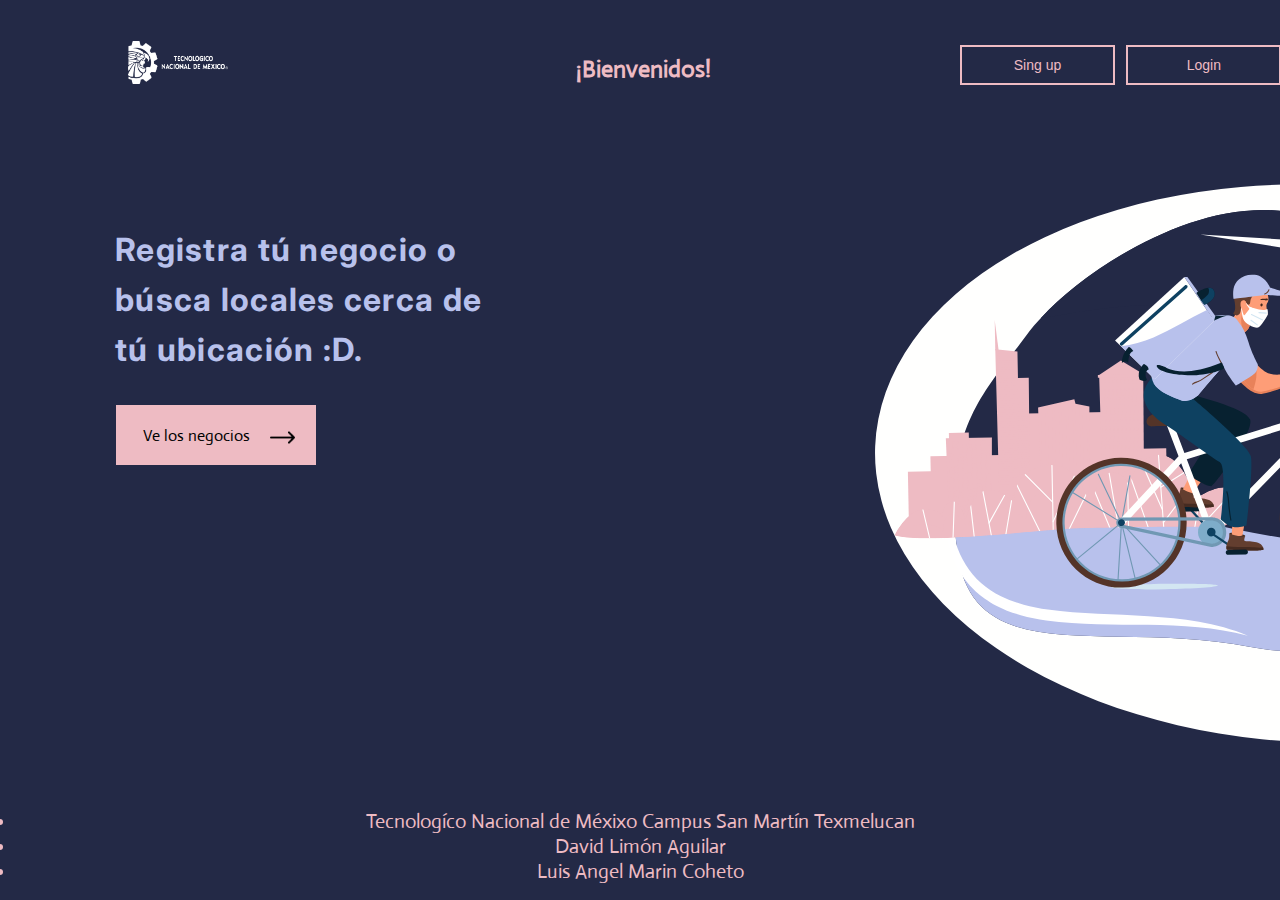
<file: Pages/Global/Pages/index.html>
<!DOCTYPE html>
<html lang="en">
  <head>
    <meta charset="UTF-8" />
    <meta http-equiv="X-UA-Compatible" content="IE=edge" />
    <meta name="viewport" content="width=device-width, initial-scale=1.0" />
    <title>Negocios</title>
    <link rel="stylesheet" href="../Css//style.css" />
  </head>
  <body>
    <header>
      <nav>
        <img src="../img/Logo2.png" alt="Imagen no encontrada" />
        <h2>¡Bienvenidos!</h2>
        <form action="./formularioRegistrar.html">
          <button class="registrar">Sing up</button>
        </form>
        <form action="../Pages/login.html">
          <button class="ingresar">Login</button>
        </form>
      </nav>
    </header>

    <main>
      <p class="p-text">
        Registra tú negocio o<br>
        búsca locales cerca de <br>
        tú ubicación :D.
      </p>

      <img src="../img/Group 34115full2.svg" alt="Error" class="bici" />
      <form action="./slider.html">
        <button class="button-market">
          <a href="./slider.html" class="nego">Ve los negocios </a>
          <img src="../img/right-arrow.png" alt="Error" class="arrowGlobal" />
        </button>
      </form>
    </main>
    <footer>
      <li>Tecnologíco Nacional de Méxixo Campus San Martín Texmelucan</li>
      <li>David Limón Aguilar</li>
      <li>Luis Angel Marin Coheto</li>
    </footer>
  </body>
</html>
</file>
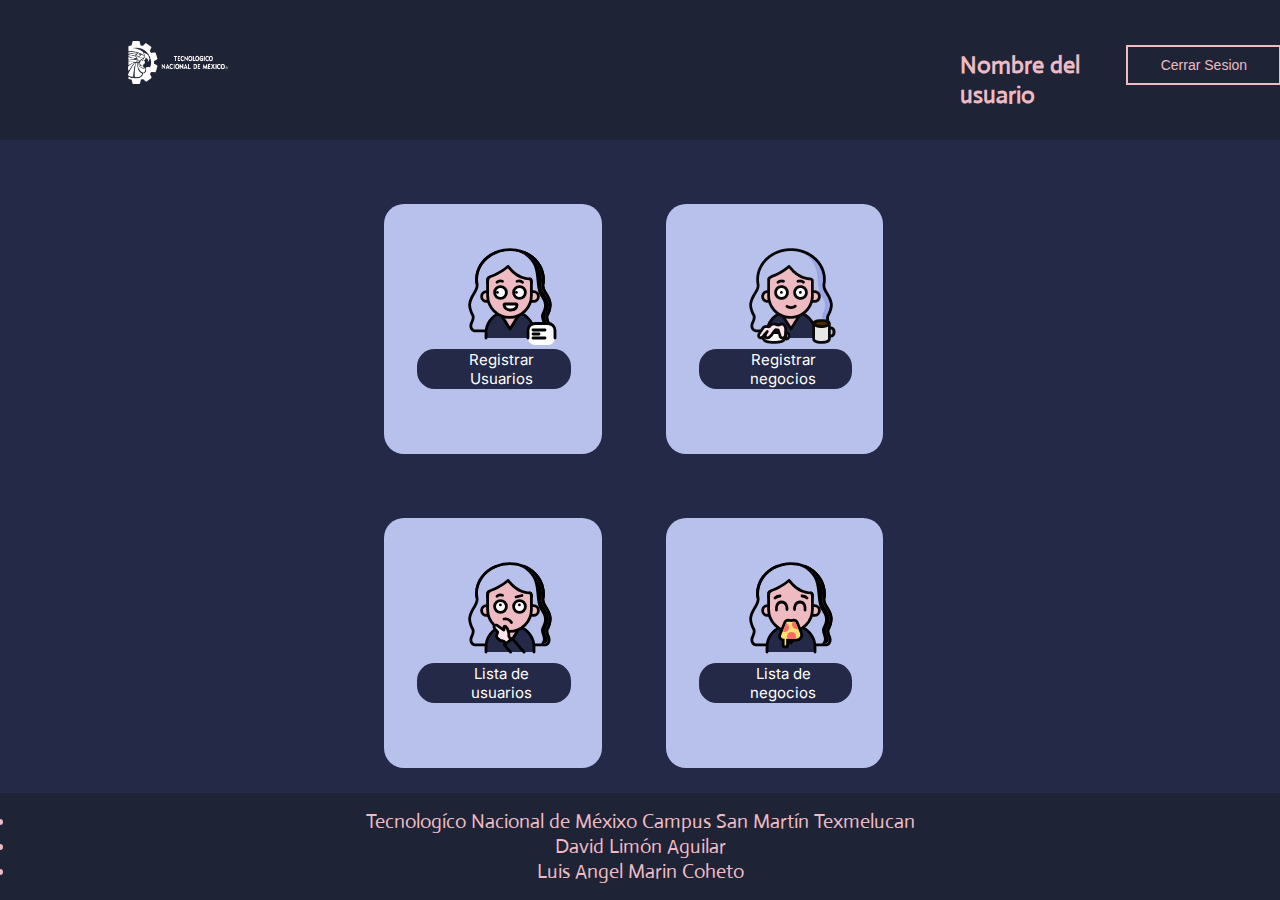
<file: Pages/Administrador/pages/homeAdmin.html>
<!DOCTYPE html>
<html lang="en">
  <head>
    <meta charset="UTF-8" />
    <meta http-equiv="X-UA-Compatible" content="IE=edge" />
    <meta name="viewport" content="width=device-width, initial-scale=1.0" />
    <title>Home</title>
    <link rel="stylesheet" href="../css/home.css" />
  </head>
  <body>
    <header>
      <nav>
        <img src="../img/Logo2.png" alt="Imagen no encontrada" class="itssmt" />
        <h2>Nombre del usuario</h2>
        <form action="../Pages/login.html">
          <button class="salir">Cerrar Sesion</button>
        </form>
      </nav>
    </header>
    <main>
      <div class="first">
        <div class="container-option" style="margin-left:30%">
            <img src="../img/inertarUsuarios.svg" alt="Error"  class="img-menu"/>
            <form action="" class="">
              <button class="button-menu">Registrar Usuarios</button>
            </form>
          </div>
          <div class="container-option">
            <img src="../img/registrarNegocios.png" alt="Error"  class="img-menu"/>
            <form action="" class="">
              <button class="button-menu">Registrar negocios</button>
            </form>
          </div>
      </div>
      <div class="second">
        <div class="container-option" style="margin-left:30%">
            <img src="../img/listUsu.svg" alt="Error"  class="img-menu"/>
            <form action="" class="">
              <button class="button-menu">Lista de usuarios</button>
            </form>
          </div>
          <div class="container-option">
            <img src="../img/listNegocios.svg" alt="Error"  class="img-menu"/>
            <form action="" class="">
              <button class="button-menu">Lista de negocios</button>
            </form>
          </div>
      </div>
    </main>
    <footer>
      <li>Tecnologíco Nacional de Méxixo Campus San Martín Texmelucan</li>
      <li>David Limón Aguilar</li>
      <li>Luis Angel Marin Coheto</li>
    </footer>
  </body>
</html>
</file>
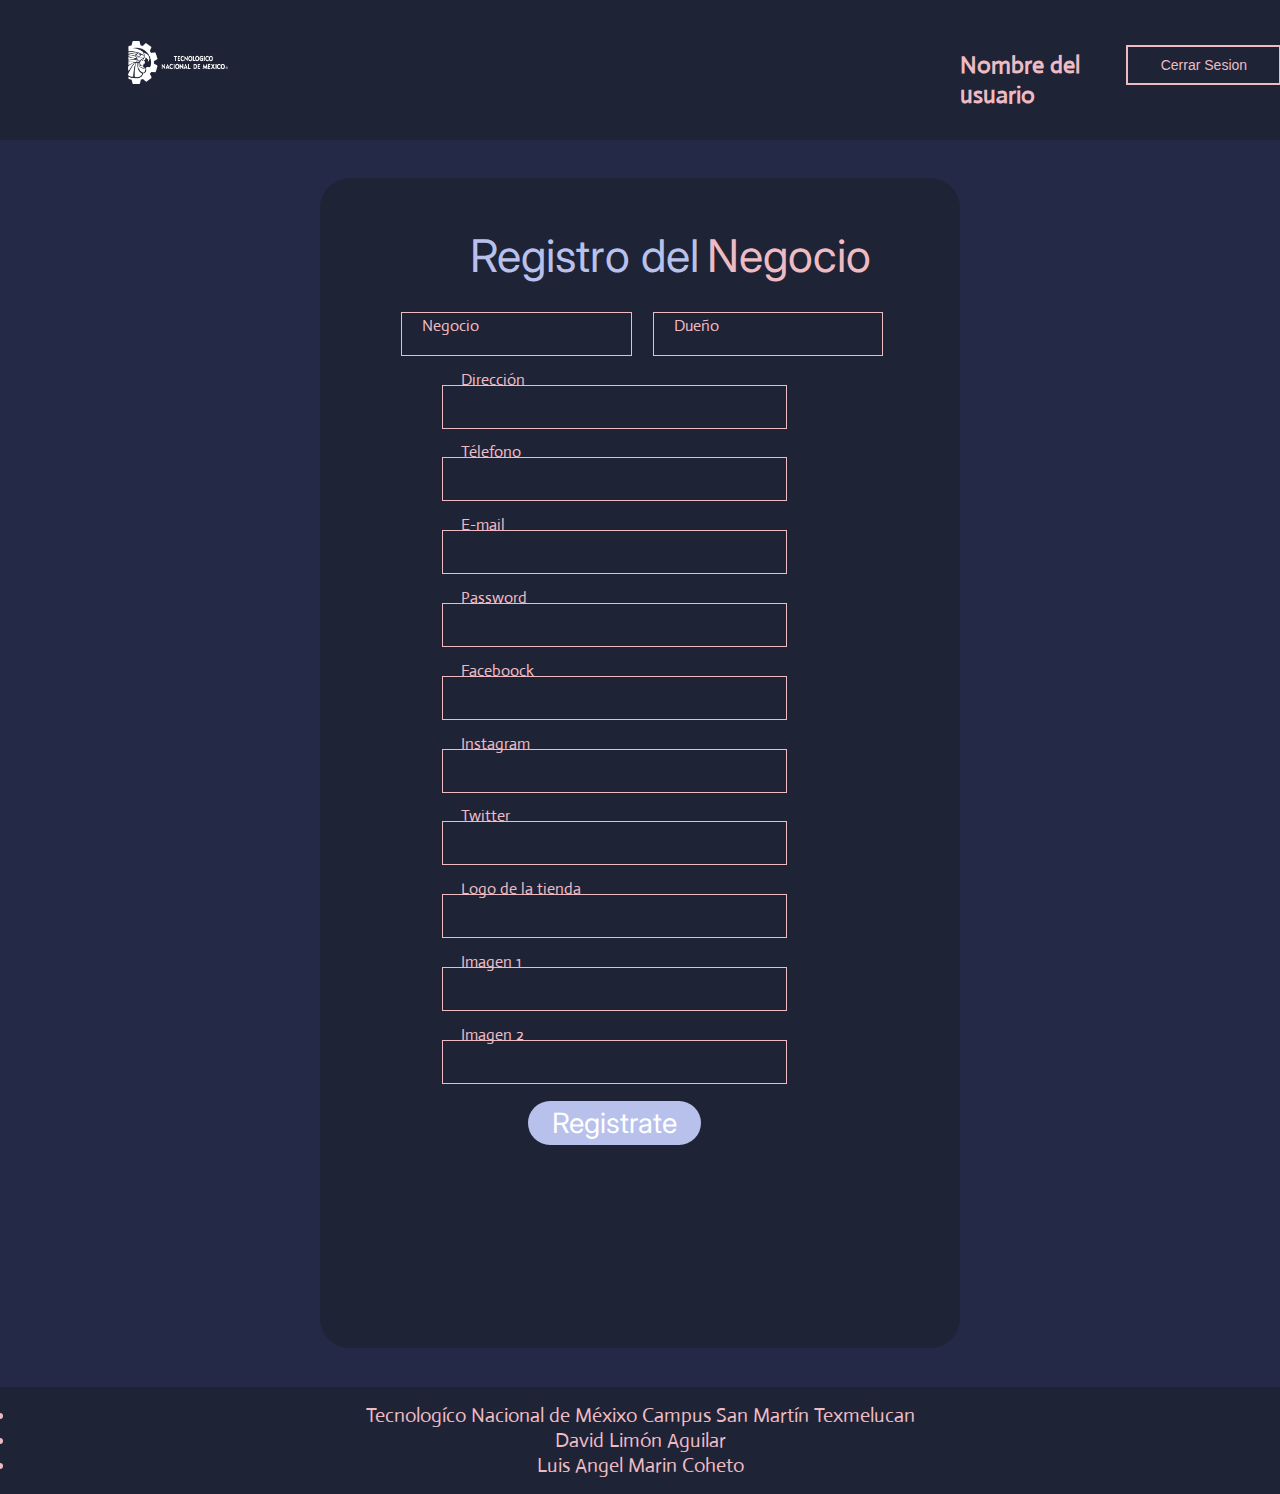
<file: Pages/Administrador/pages/registrarNegocios.html>
<!DOCTYPE html>
<html lang="en">
  <head>
    <meta charset="UTF-8" />
    <meta http-equiv="X-UA-Compatible" content="IE=edge" />
    <meta name="viewport" content="width=device-width, initial-scale=1.0" />
    <title>Registrar negocios</title>
    <link rel="stylesheet" href="../css/insertarNegocios.css" />
  </head>
  <body>
    <header>
      <nav>
        <img src="../img/Logo2.png" alt="Imagen no encontrada" class="itssmt" />
        <h2>Nombre del usuario</h2>
        <form action="../Pages/login.html">
          <button class="salir">Cerrar Sesion</button>
        </form>
      </nav>
    </header>
    <main>
      <form action="" class="main-form">
        <div class="title-pather">
          Registro del
          <div class="title-song">Negocio</div>
        </div>
        <div class="form-body">
          <div class="name">
            <label for="" class="label-name">Negocio</label>
            <input type="text" class="name-input" />
            <label for="" class="label-name">Dueño</label>
            <input type="text" class="name-input" />
          </div>
          <label for="" class="others-label">Dirección</label>
          <input type="text" class="other-inputs" /><br />
          <label for="" class="others-label">Télefono</label>
          <input type="text" class="other-inputs" /><br />
          <label for="" class="others-label">E-mail</label>
          <input type="email" class="other-inputs" /><br />
          <label for="" class="others-label">Password</label>
          <input type="password" class="other-inputs" /><br />
          <label for="" class="others-label">Faceboock</label>
          <input type="text" class="other-inputs" /><br />
          <label for="" class="others-label">Instagram</label>
          <input type="text" class="other-inputs" /><br />
          <label for="" class="others-label">Twitter</label>
          <input type="text" class="other-inputs" /><br />
          <label for="" class="others-label">Logo de la tienda</label>
          <input type="text" class="other-inputs" /><br />
          <label for="" class="others-label">Imagen 1</label>
          <input type="text" class="other-inputs" /><br />
          <label for="" class="others-label">Imagen 2</label>
          <input type="password" class="other-inputs" /><br />
          <button class="set">Registrate</button>
        </div>
      </form>
    </main>
    <footer>
      <li>Tecnologíco Nacional de Méxixo Campus San Martín Texmelucan</li>
      <li>David Limón Aguilar</li>
      <li>Luis Angel Marin Coheto</li>
    </footer>
  </body>
</html>
</file>
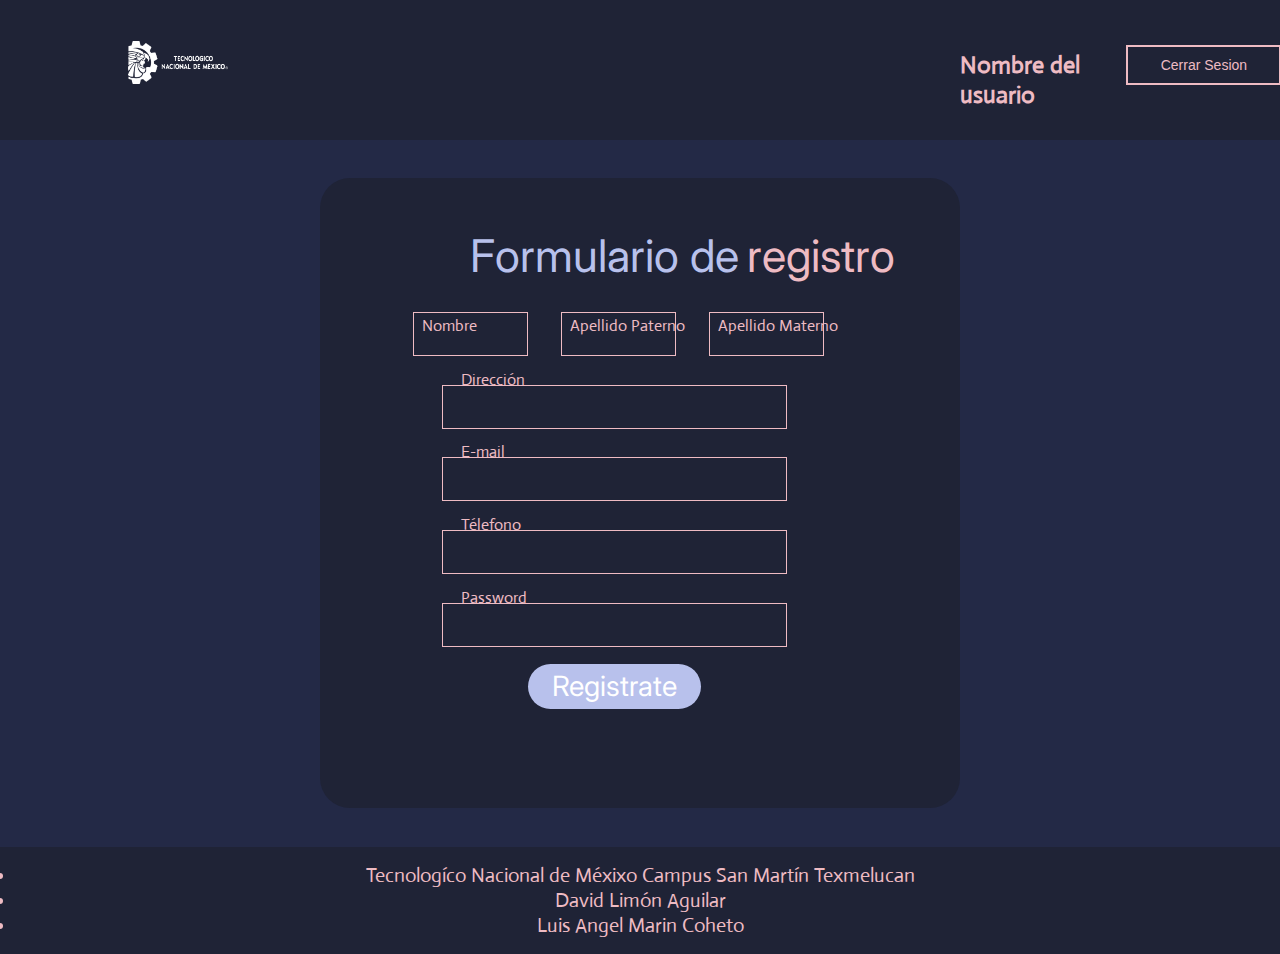
<file: Pages/Administrador/pages/registrarUsuarios.html>
<!DOCTYPE html>
<html lang="en">
  <head>
    <meta charset="UTF-8" />
    <meta http-equiv="X-UA-Compatible" content="IE=edge" />
    <meta name="viewport" content="width=device-width, initial-scale=1.0" />
    <title>Registrar usuarios</title>
    <link rel="stylesheet" href="../css/insertarUsuarios.css" />
  </head>
  <body>
    <header>
      <nav>
        <img src="../img/Logo2.png" alt="Imagen no encontrada" class="itssmt" />
        <h2>Nombre del usuario</h2>
        <form action="../Pages/login.html">
          <button class="salir">Cerrar Sesion</button>
        </form>
      </nav>
    </header>
    <main>
        <form action="" class="main-form">
            <div class="title-pather">
                Formulario de 
                <div class="title-song">
                         registro
                </div>
            </div>
            <div class="form-body">
                <div class="name">
                    <label for="" class="label-name">Nombre</label>
                    <input type="text" class="name-input">
                    <label for="" class="label-name">Apellido Paterno</label>
                    <input type="text" class="name-input">
                    <label for="" class="label-name">Apellido Materno</label>
                    <input type="text" class="name-input">
                </div>
                <label for="" class="others-label">Dirección</label>
                <input type="text" class="other-inputs"><br>
                <label for="" class="others-label">E-mail</label>
                <input type="email" class="other-inputs"><br>
                <label for="" class="others-label">Télefono</label>
                <input type="text" class="other-inputs"><br>
                <label for="" class="others-label">Password</label>
                <input type="password" class="other-inputs"><br>
                <button class="set">Registrate</button>
            </div>
          </form>
    </main>
    <footer>
      <li>Tecnologíco Nacional de Méxixo Campus San Martín Texmelucan</li>
      <li>David Limón Aguilar</li>
      <li>Luis Angel Marin Coheto</li>
    </footer>
  </body>
</html>
</file>
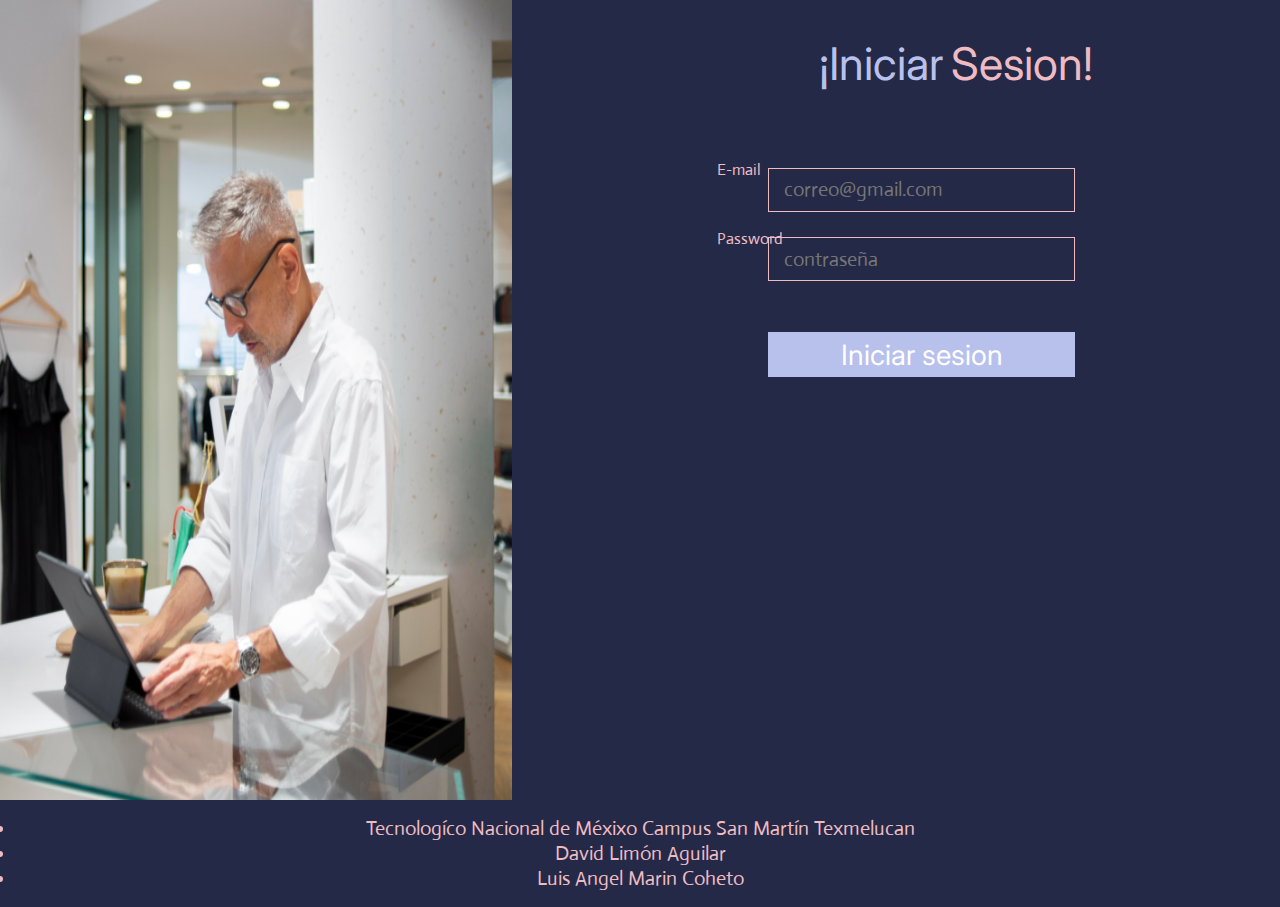
<file: Pages/Global/Pages/login.html>
<!DOCTYPE html>
<html lang="en">
  <head>
    <meta charset="UTF-8" />
    <meta http-equiv="X-UA-Compatible" content="IE=edge" />
    <meta name="viewport" content="width=device-width, initial-scale=1.0" />
    <title>Registrar</title>
    <link rel="stylesheet" href="../Css/login.css">
  </head>
  <body>

    <main>
        <img src="../img/login.png" alt="">
      <form >
        <div class="title-pather">
            ¡Iniciar
            <div class="title-song">
                     Sesion!
            </div>
        </div>
        <div class="form-body">
            <label for="" class="others-label">E-mail</label>
            <input type="email" class="other-inputs" placeholder="correo@gmail.com"><br>
            <label for="" class="others-label">Password</label>
            <input type="password" class="other-inputs" placeholder="contraseña"><br>
            <button>Iniciar sesion</button>
        </div>
      </form>
    </main>
    <footer>
      <li>Tecnologíco Nacional de Méxixo Campus San Martín Texmelucan</li>
      <li>David Limón Aguilar</li>
      <li>Luis Angel Marin Coheto</li>
    </footer>
  </body>
</html>
</file>
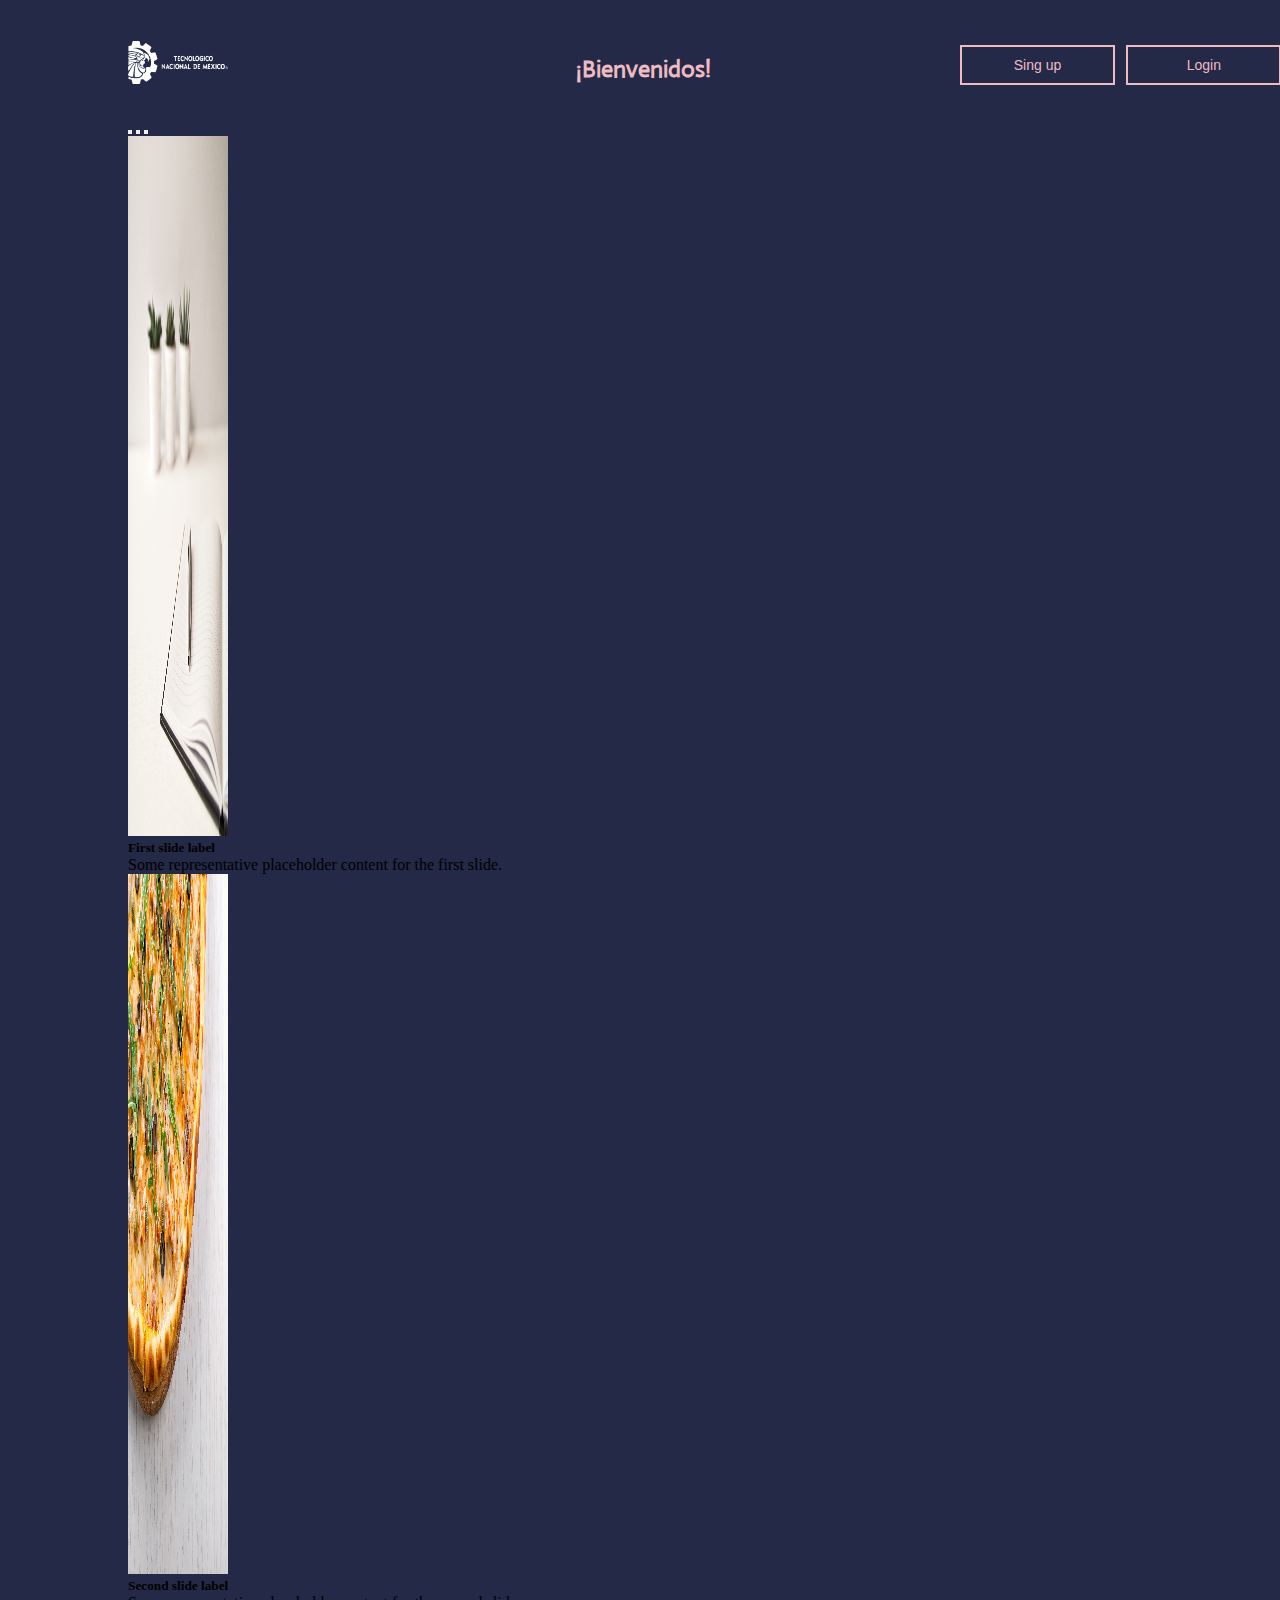
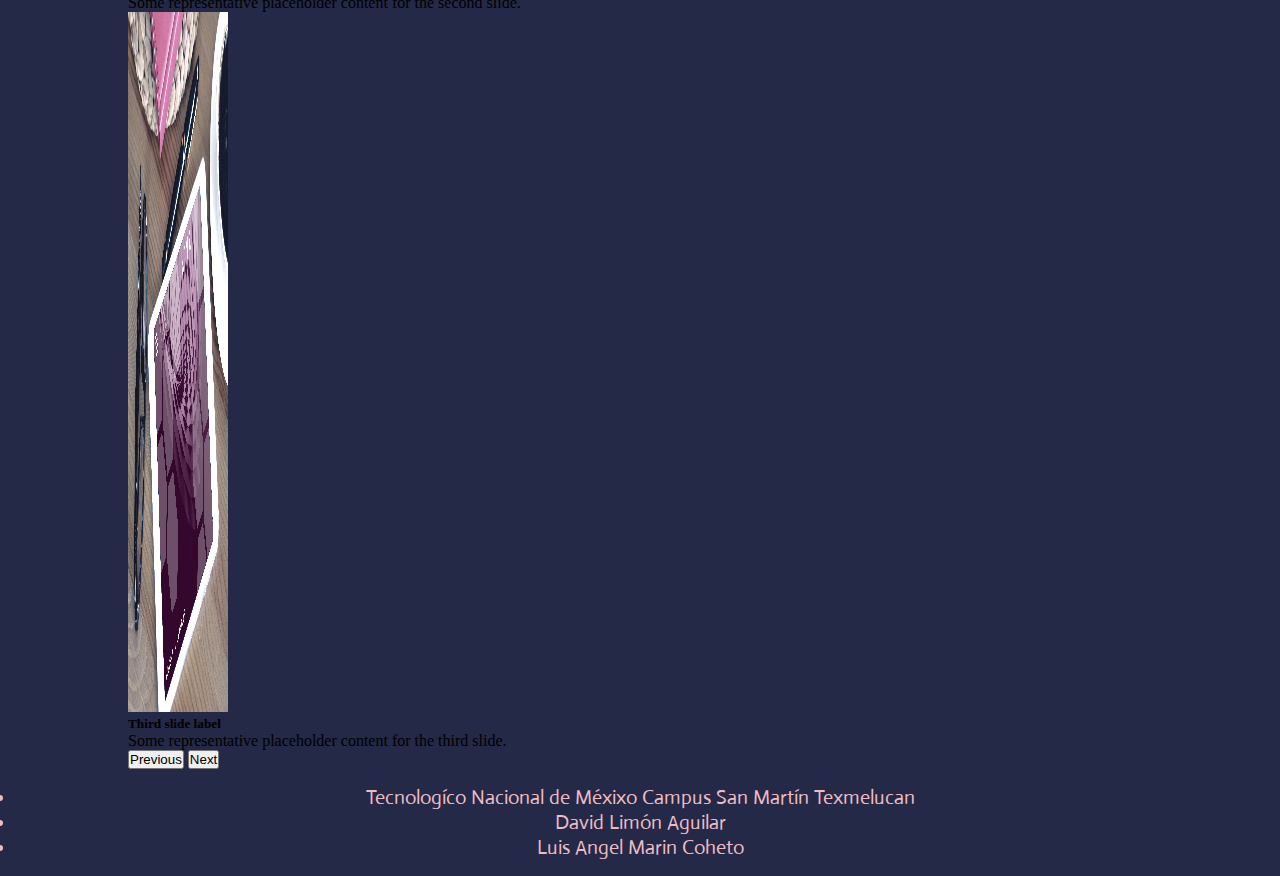
<file: Pages/Global/Pages/slider.html>
<!DOCTYPE html>
<html lang="en">
  <head>
    <meta charset="UTF-8" />
    <meta http-equiv="X-UA-Compatible" content="IE=edge" />
    <meta name="viewport" content="width=device-width, initial-scale=1.0" />
    <title>Negocios</title>
    <link href="https://cdn.jsdelivr.net/npm/bootstrap@5.0.2/dist/css/bootstrap.min.css" rel="stylesheet" integrity="sha384-EVSTQN3/azprG1Anm3QDgpJLIm9Nao0Yz1ztcQTwFspd3yD65VohhpuuCOmLASjC" crossorigin="anonymous">
    <link rel="stylesheet" href="../Css/slider.css" />
  </head>
  <body>
    
    <header>
      <nav>
        <img src="../img/Logo2.png" alt="Imagen no encontrada"  class="ittsmt"/>
        <h2>¡Bienvenidos!</h2>
        <form>
          <button class="registrar">Sing up</button>
          <button class="ingresar">Login</button>
        </form>
      </nav>
    </header>
    <main>
        <div id="carouselExampleCaptions" class="carousel slide" data-bs-ride="carousel" style="width: 80%; margin-top:3%; margin-left:10%">
            <div class="carousel-indicators">
              <button type="button" data-bs-target="#carouselExampleCaptions" data-bs-slide-to="0" class="active" aria-current="true" aria-label="Slide 1"></button>
              <button type="button" data-bs-target="#carouselExampleCaptions" data-bs-slide-to="1" aria-label="Slide 2"></button>
              <button type="button" data-bs-target="#carouselExampleCaptions" data-bs-slide-to="2" aria-label="Slide 3"></button>
            </div>
            <div class="carousel-inner">
              <div class="carousel-item active">
                <img src="../img/laptop-gaafdb2fc9_1920.jpg" class="d-block w-100" alt="..." style="height: 700px; width: 100px">
                <div class="carousel-caption d-none d-md-block">
                  <h5>First slide label</h5>
                  <p>Some representative placeholder content for the first slide.</p>
                </div>
              </div>
              <div class="carousel-item">
                <img src="../img/pizza-ge778e6d4c_1920.jpg" class="d-block w-100" alt="..." style="height: 700px; width: 100px">
                <div class="carousel-caption d-none d-md-block">
                  <h5>Second slide label</h5>
                  <p>Some representative placeholder content for the second slide.</p>
                </div>
              </div>
              <div class="carousel-item">
                <img src="../img/web-design-gd8f4e1f94_1920.jpg" class="d-block w-100" alt="..." style="height: 700px; width: 100px">
                <div class="carousel-caption d-none d-md-block">
                  <h5>Third slide label</h5>
                  <p>Some representative placeholder content for the third slide.</p>
                </div>
              </div>
            </div>
            <button class="carousel-control-prev" type="button" data-bs-target="#carouselExampleCaptions" data-bs-slide="prev">
              <span class="carousel-control-prev-icon" aria-hidden="true"></span>
              <span class="visually-hidden">Previous</span>
            </button>
            <button class="carousel-control-next" type="button" data-bs-target="#carouselExampleCaptions" data-bs-slide="next">
              <span class="carousel-control-next-icon" aria-hidden="true"></span>
              <span class="visually-hidden">Next</span>
            </button>
          </div>
    </main>
    <footer>
      <li>Tecnologíco Nacional de Méxixo Campus San Martín Texmelucan</li>
      <li>David Limón Aguilar</li>
      <li>Luis Angel Marin Coheto</li>
    </footer>
    
    <script src="https://cdn.jsdelivr.net/npm/@popperjs/core@2.9.2/dist/umd/popper.min.js" integrity="sha384-IQsoLXl5PILFhosVNubq5LC7Qb9DXgDA9i+tQ8Zj3iwWAwPtgFTxbJ8NT4GN1R8p" crossorigin="anonymous"></script>
    <script src="https://cdn.jsdelivr.net/npm/bootstrap@5.0.2/dist/js/bootstrap.min.js" integrity="sha384-cVKIPhGWiC2Al4u+LWgxfKTRIcfu0JTxR+EQDz/bgldoEyl4H0zUF0QKbrJ0EcQF" crossorigin="anonymous"></script>
  </body>
</html>
</file>
<file: Pages/Global/Css/style.css>
@import url('https://fonts.googleapis.com/css2?family=Actor&display=swap');
@import url('https://fonts.googleapis.com/css2?family=Actor&family=Inter:wght@600&display=swap');


*{
    padding: 0;
    margin: 0;
    box-sizing: border-box;
}

body{
    margin: 0;
    background-color: #232946;
    display: flex;
    flex-direction: column;
    min-height: 100vh;
}
img{
    width: 100px;
    margin-left: 10%;
    position: absolute;
}


/*Header*/
header{
    width: 100%;
    height: 80px;
    font-family: 'Actor';
    padding-top: 41px;
}
h2{
    /*border: 3px solid black;*/
    width: 17%;
    color: #EEBBC3;
    padding-left: 45%;
    padding-top: 1%;
}
.ingresar{
position: absolute;
width: 155px;
height: 40px;
left: 88%;
top: 5%;
background: none;
border: 2px solid #EEBBC3;
color: #EEBBC3;
font-size: 'Actor';
font-size: 14px;
}
.registrar{
position: absolute;
width: 155px;
height: 40px;
left: 75%;
top: 5%;
background: none;
border: 2px solid #EEBBC3;
color: #EEBBC3;
font-size: 'Actor';
font-size: 14px;
}

button:hover{
    color: #232946;
    border: 2px solid #232946;
    background-color: #EEBBC3;
    cursor: pointer;
}

/*Body*/
.bici{
    position: absolute;
    width: 800.61px;
    height: 600.59px;
    left: 48%;
    top: 164.57px;
    transform: rotate(-0.56deg);
    }
    p{
        position: absolute;
        width: 612px;
        height: 326px;
        left: 115px;
        top: 25%;
        
        font-family: 'Inter';
        font-style: normal;
        font-weight: 700;
        font-size: 32px;
        line-height: 50px;
        letter-spacing: 0.04em;
        color: #B8C1EC;
    }
    
    .button-market{
    position: absolute;
    width: 200px;
    padding-right: 40px;
    height: 60px;
    left: 116px;
    top: 45%;
    background-color:  #EEBBC3;
    border: none;
    outline: none;
    font-family: 'Actor';
    font-size: 16px;
    color: #232946;
    }
    .nego{
        color: black;
        text-decoration: none;
    }
    .arrowGlobal{
    width: 25px;
    
    }
/*Footer*/


footer{
    color: #EEBBC3;
    font-family: 'Actor';
    padding: 1em;
    margin-top: auto;
}
li{
   text-align: center;
   font-size: 20px;
}
</file>
<file: Pages/Administrador/css/home.css>
@import url('https://fonts.googleapis.com/css2?family=Actor&display=swap');
@import url('https://fonts.googleapis.com/css2?family=Actor&family=Inter:wght@600&display=swap');

*{
    margin: 0;
    padding: 0;
    box-sizing: border-box;
}
body{
    margin: 0;
    background-color: #232946;
    display: flex;
    flex-direction: column;
    min-height: 100vh;
}
/*Header*/
header{
    width: 100%;
    height: 140px;
    font-family: 'Actor';
    padding-top: 41px;
    background-color: #1f2336;
}
h2{
    /*border: 3px solid black;*/
    width: 15%;
    margin-left: 75%;
    color: #EEBBC3;
    padding-top: 0.7%;
}
.salir{
position: absolute;
width: 155px;
height: 40px;
left: 88%;
top: 5%;
background: none;
border: 2px solid #EEBBC3;
color: #EEBBC3;
font-size: 'Actor';
font-size: 14px;
}


.salir:hover{
    color: #232946;
    border: 2px solid #232946;
    background-color: #EEBBC3;
    cursor: pointer;
}

.itssmt{
    width: 100px;
    margin-left: 10%;
    position: absolute;
}
/*Body*/

.first{
   
    display: flex;
}
.second{
    
    display: flex;
}
.container-option{
    padding-left: 2%;
    padding-top: 3%;
    background-color: #B8C1EC;
    width: 17%;
    height: 250px;
    border-radius: 20px;
    margin-left: 5%;
    margin-top: 5%;
}
.button-menu{
background-color: #232946;
display: flex;
align-items: center;
padding: 7.01218px 17.5305px;
gap: 5.84px;
width: 179.98px;
height: 26.88px;
border-radius: 17.5305px;
border: none;
color: #FFFFFF;
font-family: 'Inter';
font-size: 15px;
margin-left: 4%;
padding-left: 17%;
height: 40px;
width: 80%;
}
.img-menu{
    margin-left: 25%;
}
/*Footer*/
footer{
    color: #EEBBC3;
    font-family: 'Actor';
    padding: 1em;
    margin-top: auto;
    background-color: #1f2336;
}
li{
   text-align: center;
   font-size: 20px;
}
</file>
<file: Pages/Administrador/css/insertarNegocios.css>
@import url('https://fonts.googleapis.com/css2?family=Actor&display=swap');
@import url('https://fonts.googleapis.com/css2?family=Actor&family=Inter:wght@600&display=swap');

*{
    margin: 0;
    padding: 0;
    box-sizing: border-box;
}
body{
    margin: 0;
    background-color: #232946;
    display: flex;
    flex-direction: column;
    min-height: 100vh;
}
/*Header*/
header{
    width: 100%;
    height: 140px;
    font-family: 'Actor';
    padding-top: 41px;
    background-color: #1f2336;
}
h2{
    /*border: 3px solid black;*/
    width: 15%;
    margin-left: 75%;
    color: #EEBBC3;
    padding-top: 0.7%;
}
.salir{
position: absolute;
width: 155px;
height: 40px;
left: 88%;
top: 5%;
background: none;
border: 2px solid #EEBBC3;
color: #EEBBC3;
font-size: 'Actor';
font-size: 14px;
outline: none;
}


.salir:hover{
    color: #232946;
    border: 2px solid #232946;
    background-color: #EEBBC3;
    cursor: pointer;
    outline: none;
}

.itssmt{
    width: 100px;
    margin-left: 10%;
    position: absolute;
}
/*Form*/
.main-form{
    background-color: #1f2336;
    width: 50%;
    height: 130vh;
    margin-left: 25%;
    margin-top: 3%;
    padding-left: 5%;
    padding-top: 3%;
    margin-bottom: 3%;
    border-radius: 30px;
}
.ya{
    color: #B8C1EC;
    font-size: 25px;
    font-family: 'Inter';
    margin-top: 2%;
}
.title-pather{
    display: flex;
    font-size: 45px;
    font-family: 'Inter';
    margin-top: 2%;
    margin-left: 15%;
    color: #B8C1EC;
}
.title-song{
    margin-left: 1.5%;
    color: #EEBBC3;
}

input{
    outline: none;
    background: none;
    border: 1px solid #EEBBC3;
}
label{
    color: #EEBBC3;
    font-family: 15px;
    font-family: 'Actor';
}
input{
    color: #EEBBC3;
    padding-left: 3%;
    font-size: 20px;
    font-family: 'Actor';
}
.set{
    background: #B8C1EC;
    width: 30%;
    height: 44.45px;
    border: none;
    font-size: 28px;
    color: #FFF;
    font-family: 'Inter';
    margin-left: 25%;
    margin-top: 3%;
    border-radius: 30px;
}
.form-body{
  
    width: 100%;
}
.name-input{
    width: 40%;
    height: 43.73px;
    margin-top: 5%;
    margin-left: 3%;
}
.other-inputs{
    width: 60%;
   height: 44px;
   margin-left: 10%;
   margin-top: 5%;
   
}
label{
    position: absolute;
}
.label-name{
    top: 35%;
    margin-left: 3%;
}
.others-label{
    position: absolute;
    margin-top: 1.0%;
    left: 36%;
}
/*Footer*/
footer{
    color: #EEBBC3;
    font-family: 'Actor';
    padding: 1em;
    margin-top: auto;
    background-color: #1f2336;
}
li{
   text-align: center;
   font-size: 20px;
}
</file>
<file: Pages/Administrador/css/insertarUsuarios.css>
@import url('https://fonts.googleapis.com/css2?family=Actor&display=swap');
@import url('https://fonts.googleapis.com/css2?family=Actor&family=Inter:wght@600&display=swap');

*{
    margin: 0;
    padding: 0;
    box-sizing: border-box;
}
body{
    margin: 0;
    background-color: #232946;
    display: flex;
    flex-direction: column;
    min-height: 100vh;
}
/*Header*/
header{
    width: 100%;
    height: 140px;
    font-family: 'Actor';
    padding-top: 41px;
    background-color: #1f2336;
}
h2{
    /*border: 3px solid black;*/
    width: 15%;
    margin-left: 75%;
    color: #EEBBC3;
    padding-top: 0.7%;
}
.salir{
position: absolute;
width: 155px;
height: 40px;
left: 88%;
top: 5%;
background: none;
border: 2px solid #EEBBC3;
color: #EEBBC3;
font-size: 'Actor';
font-size: 14px;
outline: none;
}


.salir:hover{
    color: #232946;
    border: 2px solid #232946;
    background-color: #EEBBC3;
    cursor: pointer;
    outline: none;
}

.itssmt{
    width: 100px;
    margin-left: 10%;
    position: absolute;
}
/*Form*/
.main-form{
    background-color: #1f2336;
    width: 50%;
    height: 70vh;
    margin-left: 25%;
    margin-top: 3%;
    padding-left: 5%;
    padding-top: 3%;
    margin-bottom: 3%;
    border-radius: 30px;
}
.ya{
    color: #B8C1EC;
    font-size: 25px;
    font-family: 'Inter';
    margin-top: 2%;
}
.title-pather{
    display: flex;
    font-size: 45px;
    font-family: 'Inter';
    margin-top: 2%;
    margin-left: 15%;
    color: #B8C1EC;
}
.title-song{
    margin-left: 1.5%;
    color: #EEBBC3;
}

input{
    outline: none;
    background: none;
    border: 1px solid #EEBBC3;
}
label{
    color: #EEBBC3;
    font-family: 15px;
    font-family: 'Actor';
}
input{
    color: #EEBBC3;
    padding-left: 3%;
    font-size: 20px;
    font-family: 'Actor';
}
.set{
    background: #B8C1EC;
    width: 30%;
    height: 44.45px;
    border: none;
    font-size: 28px;
    color: #FFF;
    font-family: 'Inter';
    margin-left: 25%;
    margin-top: 3%;
    border-radius: 30px;
}
.form-body{
  
    width: 100%;
}
.name-input{
    width: 20%;
    height: 43.73px;
    margin-top: 5%;
    margin-left: 5%;
}
.other-inputs{
    width: 60%;
   height: 44px;
   margin-left: 10%;
   margin-top: 5%;
   
}
label{
    position: absolute;
}
.label-name{
    top: 35%;
    margin-left: 3%;
}
.others-label{
    position: absolute;
    margin-top: 1.0%;
    left: 36%;
}
/*Footer*/
footer{
    color: #EEBBC3;
    font-family: 'Actor';
    padding: 1em;
    margin-top: auto;
    background-color: #1f2336;
}
li{
   text-align: center;
   font-size: 20px;
}
</file>
<file: Pages/Global/Css/login.css>
@import url('https://fonts.googleapis.com/css2?family=Actor&family=Inter:wght@600&display=swap');
@import url('https://fonts.googleapis.com/css2?family=Actor&display=swap');
*{
    padding: 0;
    margin: 0;
    box-sizing: border-box;
}
body{
    margin: 0;
    background-color: #232946;
    display: flex;
    flex-direction: column;
    min-height: 100vh;
}
/*Cuerpo
  border: 3px solid white;*/
main{
    display:flex;
}
form{
    padding-left: 20%;
    padding-top: 2%;
    width: 70%;
}
.ya{
    color: #B8C1EC;
    font-size: 25px;
    font-family: 'Inter';
    margin-top: 2%;
}
.title-pather{
    display: flex;
    font-size: 45px;
    font-family: 'Inter';
    margin-top: 2%;
    margin-left: 10%;
    margin-bottom: 10%;
    color: #B8C1EC;
}
.title-song{
    margin-left: 1.5%;
    color: #EEBBC3;
}
img{
    margin-left: 0;
    width: 40%;
    height: 800px;
}
input{
    outline: none;
    background: none;
    border: 1px solid #EEBBC3;
}
label{
    color: #EEBBC3;
    font-family: 15px;
    font-family: 'Actor';
}
input{
    color: #EEBBC3;
    padding-left: 3%;
    font-size: 20px;
    font-family: 'Actor';
}
button{
    background: #B8C1EC;
    width: 60%;
    height: 44.45px;
    border: none;
    font-size: 28px;
    color: #FFF;
    font-family: 'Inter';
    margin-left: 0%;
    margin-top: 10%;
}
.form-body{
  
    width: 100%;
}
.name-input{
    width: 20%;
    height: 43.73px;
    margin-top: 5%;
    margin-left: 5%;
}
.other-inputs{
    width: 60%;
   height: 44px;
   margin-top: 5%;
   
}
label{
    position: absolute;
}
.label-name{
    top: 15%;
    margin-left: 3%;
}
.others-label{
    position: absolute;
    margin-top: 1.3%;
    left: 56%;
}
/*Footer*/

footer{
    color: #EEBBC3;
    font-family: 'Actor';
    padding: 1em;
    margin-top: auto;
}
li{
   text-align: center;
   font-size: 20px;
}
</file>
<file: Pages/Global/Css/slider.css>
@import url('https://fonts.googleapis.com/css2?family=Actor&display=swap');
@import url('https://fonts.googleapis.com/css2?family=Actor&display=swap');
@import url('https://fonts.googleapis.com/css2?family=Actor&family=Inter:wght@600&display=swap');
@import url('https://fonts.googleapis.com/css2?family=Actor&display=swap');

*{
    padding: 0;
    margin: 0;
    box-sizing: border-box;
}

body{
    margin: 0;
    background-color: #232946;
    display: flex;
    flex-direction: column;
    min-height: 100vh;
}
.ittsmt{
    width: 100px;
    margin-left: 10%;
    position: absolute;
}


/*Header*/
header{
    width: 100%;
    height: 80px;
    font-family: 'Actor';
    padding-top: 41px;
}
h2{
    /*border: 3px solid black;*/
    width: 17%;
    color: #EEBBC3;
    padding-left: 45%;
    padding-top: 1%;
}
.ingresar{
position: absolute;
width: 155px;
height: 40px;
left: 88%;
top: 5%;
background: none;
border: 2px solid #EEBBC3;
color: #EEBBC3;
font-size: 'Actor';
font-size: 14px;
}
.registrar{
position: absolute;
width: 155px;
height: 40px;
left: 75%;
top: 5%;
background: none;
border: 2px solid #EEBBC3;
color: #EEBBC3;
font-size: 'Actor';
font-size: 14px;
}

.registrar:hover{
    color: #232946;
    border: 2px solid #232946;
    background-color: #EEBBC3;
    cursor: pointer;
}
.ingresar:hover{
    color: #232946;
    border: 2px solid #232946;
    background-color: #EEBBC3;
    cursor: pointer;
}


/*Body*/
.bici{
    position: absolute;
    width: 800.61px;
    height: 600.59px;
    left: 48%;
    top: 164.57px;
    transform: rotate(-0.56deg);
    }
    p-text{
        position: absolute;
        width: 612px;
        height: 326px;
        left: 115px;
        top: 25%;
        
        font-family: 'Inter';
        font-style: normal;
        font-weight: 700;
        font-size: 32px;
        line-height: 50px;
        letter-spacing: 0.04em;
        color: #B8C1EC;
    }
    
    .button-market{
    position: absolute;
    width: 200px;
    padding-right: 40px;
    height: 60px;
    left: 116px;
    top: 45%;
    background-color:  #EEBBC3;
    border: none;
    outline: none;
    font-family: 'Actor';
    font-size: 16px;
    color: #232946;
    }
    .nego{
        color: black;
        text-decoration: none;
    }
    .arrowGlobal{
    width: 25px;
    
    }
/*Footer*/


footer{
    color: #EEBBC3;
    font-family: 'Actor';
    padding: 1em;
    margin-top: auto;
}
li{
   text-align: center;
   font-size: 20px;
}
</file>
